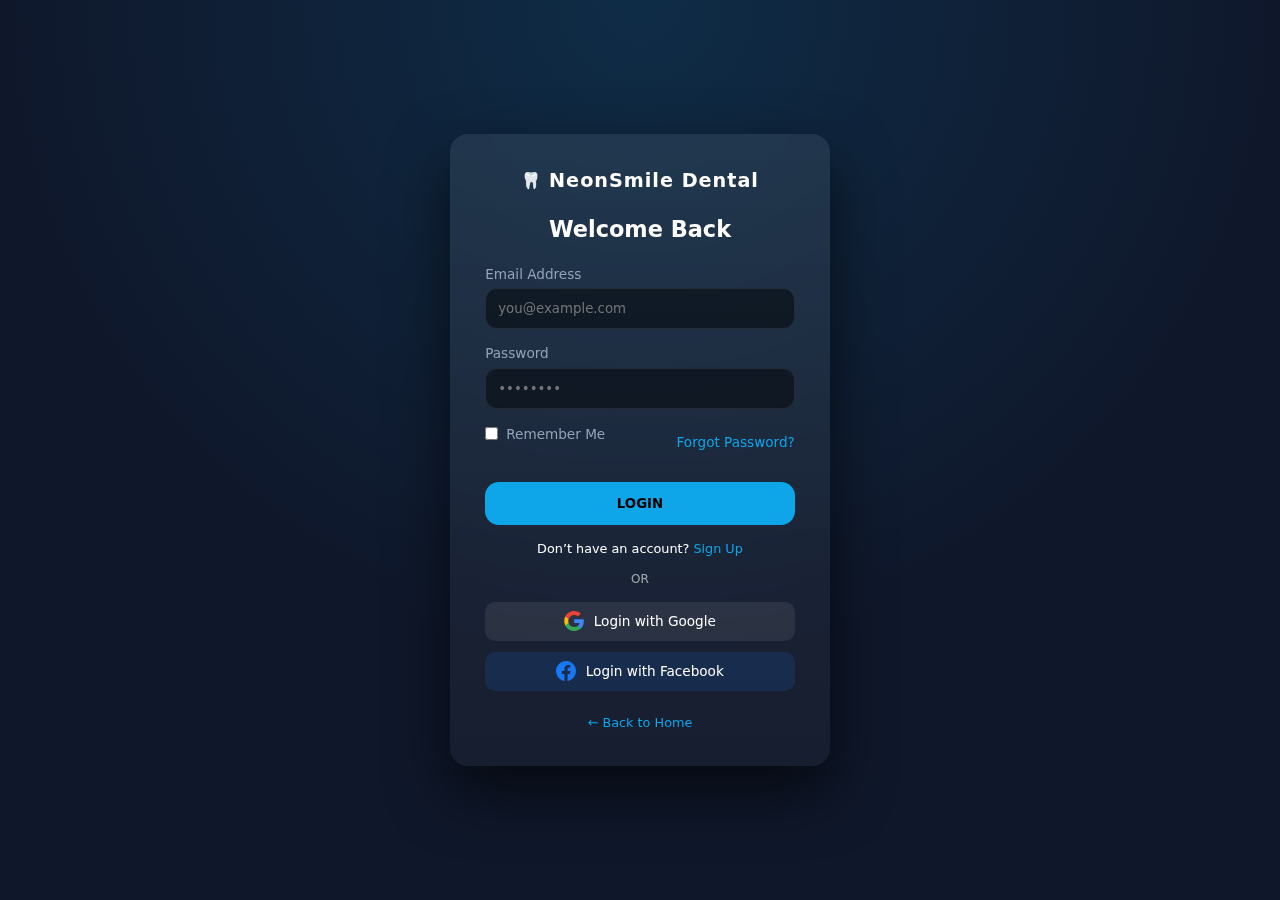
<file: login.html>
<!DOCTYPE html>
<html lang="en">

<head>
  <meta charset="UTF-8" />
  <meta name="viewport" content="width=device-width, initial-scale=1.0" />
  <title>Login | NeonSmile Dental</title>

  <!-- GLOBAL FAVICON -->
  <link rel="icon" href="assets/img/favicon.svg" type="image/svg+xml">

  <!-- MAIN STYLES -->
  <link rel="stylesheet" href="style.css" />
</head>

<body class="dark">

  <section class="login-page">
    <div class="login-card glass-panel">

      <!-- BRAND (CLICKABLE → HOME) -->
      <a href="index.html" class="brand">
        <span class="logo">🦷</span>
        <h2>NeonSmile Dental</h2>
      </a>

      <h3>Welcome Back</h3>

      <!-- LOGIN FORM -->
      <form class="login-form">
        <label>
          Email Address
          <input type="email" placeholder="you@example.com" required />
        </label>

        <label>
          Password
          <input type="password" placeholder="••••••••" required />
        </label>

        <div class="login-options">
          <label class="remember">
            <input type="checkbox" />
            Remember Me
          </label>

          <a href="#" class="forgot">Forgot Password?</a>
        </div>

        <button type="submit" class="btn-login">LOGIN</button>
      </form>

      <p class="signup">
        Don’t have an account?
        <a href="register.html">Sign Up</a>
      </p>

      <div class="divider">OR</div>

      <!-- SOCIAL LOGIN -->
      <div class="social-login">
        <button class="social-btn google">
          <svg width="20" height="20" viewBox="0 0 24 24">
            <path fill="#4285F4"
              d="M23.745 12.27c0-.79-.07-1.54-.19-2.27h-11.3v4.51h6.47c-.29 1.48-1.14 2.73-2.4 3.58v3h3.86c2.26-2.09 3.56-5.17 3.56-8.82z" />
            <path fill="#34A853"
              d="M12.255 24c3.24 0 5.95-1.08 7.93-2.91l-3.86-3c-1.08.72-2.45 1.15-4.07 1.15-3.13 0-5.78-2.12-6.73-4.96h-3.99v3.09c1.98 3.93 6.01 6.63 10.72 6.63z" />
            <path fill="#FBBC05"
              d="M5.525 14.28c-.24-.72-.38-1.49-.38-2.28s.14-1.56.38-2.28V6.63h-3.99c-.81 1.61-1.27 3.42-1.27 5.37s.46 3.76 1.27 5.37l3.99-3.09z" />
            <path fill="#EA4335"
              d="M12.255 4.75c1.77 0 3.35.61 4.6 1.8l3.42-3.42c-2.1-1.94-4.85-3.13-8.02-3.13-4.71 0-8.74 2.7-10.72 6.63l3.99 3.09c.95-2.84 3.6-4.97 6.73-4.97z" />
          </svg>
          Login with Google
        </button>

        <button class="social-btn facebook">
          <svg width="20" height="20" viewBox="0 0 24 24">
            <path fill="#1877F2"
              d="M24 12.073c0-6.627-5.373-12-12-12s-12 5.373-12 12c0 5.99 4.388 10.954 10.125 11.854v-8.385H7.078v-3.47h3.047V9.43c0-3.007 1.792-4.669 4.533-4.669 1.312 0 2.686.235 2.686.235v2.953H15.83c-1.491 0-1.956.925-1.956 1.874v2.25h3.328l-.532 3.47h-2.796v8.385C19.612 23.027 24 18.062 24 12.073z" />
          </svg>
          Login with Facebook
        </button>
      </div>

      <a href="index.html" class="back-home">← Back to Home</a>

    </div>
  </section>

</body>

</html>
</file>
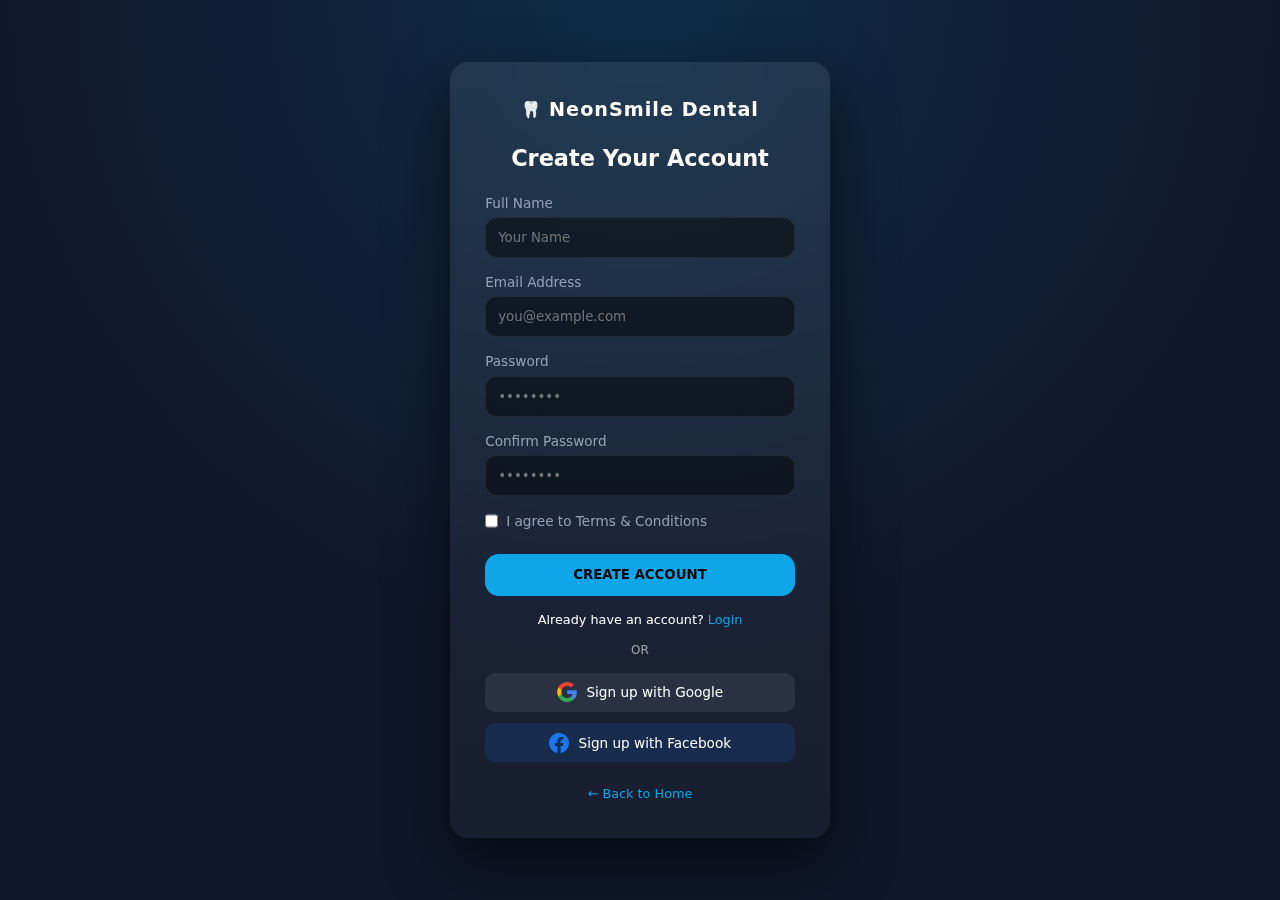
<file: register.html>
<!DOCTYPE html>
<html lang="en">

<head>
  <meta charset="UTF-8" />
  <meta name="viewport" content="width=device-width, initial-scale=1.0" />
  <title>Sign Up | NeonSmile Dental</title>

  <!-- GLOBAL FAVICON -->
  <link rel="icon" href="assets/img/favicon.svg" type="image/svg+xml">

  <!-- MAIN STYLES -->
  <link rel="stylesheet" href="style.css" />
</head>

<body class="dark">

  <section class="login-page">
    <div class="login-card glass-panel">

      <!-- BRAND (CLICKABLE → HOME) -->
      <a href="index.html" class="brand">
        <span class="logo">🦷</span>
        <h2>NeonSmile Dental</h2>
      </a>

      <h3>Create Your Account</h3>

      <!-- REGISTER FORM -->
      <form class="login-form">

        <label>
          Full Name
          <input type="text" placeholder="Your Name" required />
        </label>

        <label>
          Email Address
          <input type="email" placeholder="you@example.com" required />
        </label>

        <label>
          Password
          <input type="password" placeholder="••••••••" required />
        </label>

        <label>
          Confirm Password
          <input type="password" placeholder="••••••••" required />
        </label>

        <div class="login-options" style="justify-content:flex-start; margin-bottom:1.5rem;">
          <label class="remember" style="margin-bottom:0;">
            <input type="checkbox" required />
            I agree to Terms & Conditions
          </label>
        </div>

        <button type="submit" class="btn-login">
          CREATE ACCOUNT
        </button>
      </form>

      <p class="signup">
        Already have an account?
        <a href="login.html">Login</a>
      </p>

      <div class="divider">OR</div>

      <!-- SOCIAL SIGN UP -->
      <div class="social-login">
        <button class="social-btn google">
          <svg width="20" height="20" viewBox="0 0 24 24">
            <path fill="#4285F4"
              d="M23.745 12.27c0-.79-.07-1.54-.19-2.27h-11.3v4.51h6.47c-.29 1.48-1.14 2.73-2.4 3.58v3h3.86c2.26-2.09 3.56-5.17 3.56-8.82z" />
            <path fill="#34A853"
              d="M12.255 24c3.24 0 5.95-1.08 7.93-2.91l-3.86-3c-1.08.72-2.45 1.15-4.07 1.15-3.13 0-5.78-2.12-6.73-4.96h-3.99v3.09c1.98 3.93 6.01 6.63 10.72 6.63z" />
            <path fill="#FBBC05"
              d="M5.525 14.28c-.24-.72-.38-1.49-.38-2.28s.14-1.56.38-2.28V6.63h-3.99c-.81 1.61-1.27 3.42-1.27 5.37s.46 3.76 1.27 5.37l3.99-3.09z" />
            <path fill="#EA4335"
              d="M12.255 4.75c1.77 0 3.35.61 4.6 1.8l3.42-3.42c-2.1-1.94-4.85-3.13-8.02-3.13-4.71 0-8.74 2.7-10.72 6.63l3.99 3.09c.95-2.84 3.6-4.97 6.73-4.97z" />
          </svg>
          Sign up with Google
        </button>

        <button class="social-btn facebook">
          <svg width="20" height="20" viewBox="0 0 24 24">
            <path fill="#1877F2"
              d="M24 12.073c0-6.627-5.373-12-12-12s-12 5.373-12 12c0 5.99 4.388 10.954 10.125 11.854v-8.385H7.078v-3.47h3.047V9.43c0-3.007 1.792-4.669 4.533-4.669 1.312 0 2.686.235 2.686.235v2.953H15.83c-1.491 0-1.956.925-1.956 1.874v2.25h3.328l-.532 3.47h-2.796v8.385C19.612 23.027 24 18.062 24 12.073z" />
          </svg>
          Sign up with Facebook
        </button>
      </div>

      <a href="index.html" class="back-home">← Back to Home</a>

    </div>
  </section>

</body>

</html>
</file>
<file: style.css>
/* ========== CSS VARIABLES ========== */
:root {
  --bg-dark: #0f172a;
  --bg-light: #f8fafc;
  --card-bg: rgba(255, 255, 255, 0.04);
  --glass-bg: rgba(255, 255, 255, 0.06);
  --text: #ffffff;
  --text-muted: #94a3b8;
  --text-hover: #cbd5e1;

  /* Professional Medical Blue */
  --primary: #0ea5e9;
  --primary-dark: #0284c7;
  --neon: #0ea5e9;
  /* Kept for compatibility */

  --radius: 1rem;
  --blur: 16px;
  --shadow-soft: 0 10px 30px rgba(0, 0, 0, 0.25);
}

/* ========== BASE ========== */
* {
  box-sizing: border-box;
}

body {
  margin: 0;
  font-family: system-ui, sans-serif;
  background: var(--bg-dark);
  color: var(--text);
}

a {
  color: inherit;
  text-decoration: none;
}

/* ========== CONTAINERS ========== */
.container {
  width: min(92%, 1200px);
  margin: auto;
}

.narrow {
  width: min(92%, 760px);
  margin: auto;
}

/* ========== GRID ========== */
.grid-2 {
  display: grid;
  gap: 1.5rem;
  grid-template-columns: repeat(auto-fit, minmax(260px, 1fr));
}

.grid-3 {
  display: grid;
  gap: 1.5rem;
  grid-template-columns: repeat(auto-fit, minmax(340px, 1fr));
}

/* ========== BUTTONS ========== */
.btn-primary,
.btn-secondary {
  display: inline-block;
  padding: 0.5rem 1.2rem;
  border-radius: var(--radius);
  text-align: center;


}

.btn-primary {
  background: var(--neon);
  color: #000;
  font-weight: 600;
}

.btn-secondary {
  border: 1px solid var(--neon);
  color: var(--neon);
}

/* ========== GLASS ========== */
.glass-panel {
  background: var(--glass-bg);
  backdrop-filter: blur(var(--blur));
  border-radius: var(--radius);
  padding: 2rem;
}

/* ========== NEOMORPH ========== */
.neo-card {
  background: var(--card-bg);
  border-radius: var(--radius);
  padding: 1.5rem;
  box-shadow: var(--shadow-soft);
  text-align: center;
}

/* ========== AUTH ========== */
.auth-page {
  min-height: 100vh;
  display: grid;
  place-items: center;
}

.auth-card {
  width: min(92%, 420px);
}

.auth-brand {
  display: flex;
  gap: 0.5rem;
  justify-content: center;
  font-weight: 600;
  margin-bottom: 1rem;
}

.auth-form label {
  display: block;
  margin-bottom: 1rem;
}

.auth-form input {
  width: 100%;
  padding: 0.7rem;
  border-radius: var(--radius);
  border: none;
}

/* ========== DASHBOARD REBUILT ========== */

/* 1. Layout Structure */
.dashboard-layout {
  display: grid;
  grid-template-columns: 260px 1fr;
  min-height: 100vh;
}

/* 2. Sidebar (Desktop) */
.dashboard-sidebar {
  background: rgba(255, 255, 255, 0.04);
  padding: 2rem 1.5rem;
  display: flex;
  flex-direction: column;
  gap: 2rem;
  border-right: 1px solid rgba(255, 255, 255, 0.05);
  position: sticky;
  top: 0;
  height: 100vh;
  z-index: 100;
}

/* Sidebar Brand */
.sidebar-brand {
  display: flex;
  align-items: center;
  gap: 0.8rem;
  font-weight: 700;
  font-size: 1.3rem;
  color: #fff;
  justify-content: center;
  margin-bottom: 1rem;
  white-space: nowrap;
}

/* Sidebar Nav */
.sidebar-nav {
  display: flex;
  flex-direction: column;
  gap: 0.5rem;
}

.sidebar-nav a {
  padding: 0.9rem 1.2rem;
  border-radius: var(--radius);
  color: var(--text-muted);
  transition: all 0.3s ease;
  font-weight: 500;
}

.sidebar-nav a:hover,
.sidebar-nav a.active {
  background: rgba(0, 255, 213, 0.1);
  color: var(--neon);
}

/* Sidebar Actions (Bottom) */
.sidebar-actions {
  margin-top: auto;
  display: flex;
  flex-direction: column;
  gap: 1rem;
  padding-top: 2rem;
  border-top: 1px solid rgba(255, 255, 255, 0.1);
}

.theme-toggle-sidebar {
  background: transparent;
  border: 1px solid rgba(255, 255, 255, 0.1);
  color: var(--text);
  padding: 0.8rem;
  border-radius: var(--radius);
  cursor: pointer;
  display: flex;
  align-items: center;
  justify-content: center;
  gap: 0.5rem;
}

.theme-toggle-sidebar:hover {
  background: rgba(255, 255, 255, 0.05);
}

.sidebar-btn {
  display: block;
  text-align: center;
  padding: 0.8rem;
  border-radius: var(--radius);
  font-weight: 600;
}

.sidebar-btn.login {
  border: 1px solid var(--text-muted);
  color: var(--text);
}

.sidebar-btn.logout {
  background: rgba(255, 255, 255, 0.05);
  border: 1px solid rgba(255, 255, 255, 0.1);
  color: var(--text);
}

.sidebar-btn.logout:hover {
  background: rgba(255, 71, 71, 0.1);
  border-color: #ff4747;
  color: #ff4747;
}

.sidebar-btn.signup {
  background: var(--neon);
  color: #000;
}

/* 3. Dashboard Content Area */
.dashboard-content {
  padding: 2.5rem 3rem;
  overflow-x: hidden;
}

.dashboard-header {
  margin-bottom: 3rem;
  text-align: center;
}

/* 4. Dashboard Stats Grid (4 Cards) */
.dashboard-stats-grid {
  display: grid;
  grid-template-columns: repeat(4, 1fr);
  gap: 1.5rem;
  margin-bottom: 3rem;
}

.dash-card {
  background: var(--card-bg);
  border-radius: var(--radius);
  box-shadow: var(--shadow-soft);
  overflow: hidden;
  text-align: center;
  display: flex;
  flex-direction: column;
}

.dash-card-img {
  width: 100%;
  height: 140px;
  object-fit: cover;
  border-bottom: 1px solid rgba(255, 255, 255, 0.05);
}

.dash-card-content {
  padding: 1.5rem;
}

.dash-card h3 {
  font-size: 1.1rem;
  margin-bottom: 0.5rem;
  color: var(--text);
}

.stat-value {
  font-size: 1.5rem;
  font-weight: bold;
  color: var(--neon);
}

/* 5. Mobile Menu Header & Toggle */
.dashboard-mobile-header {
  display: none;
  /* Hidden on desktop */
}

/* Overlay Default */
.dashboard-overlay {
  display: none;
}


/* 6. Quick Action Cards */
.action-card {
  padding: 2.5rem 2rem;
  height: 100%;
  text-align: center;
  display: flex;
  flex-direction: column;
  align-items: center;
  justify-content: center;
}

.action-icon {
  font-size: 3rem;
  margin-bottom: 1.2rem;
  display: block;
}

.action-card h3 {
  margin-bottom: 0.8rem;
  color: var(--text);
}

.action-card p {
  color: var(--text-muted);
  font-size: 0.95rem;
  margin-bottom: 1.5rem;
}

/* 7. Shared Helper Classes */
.cta-strip {
  text-align: center;
  display: flex;
  flex-direction: column;
  align-items: center;
  justify-content: center;
}

/* ========== RESPONSIVE & MOBILE ========== */

/* Tablet (max-width: 1024px) */
@media (max-width: 1024px) {
  .dashboard-layout {
    grid-template-columns: 220px 1fr;
    /* Slimmer sidebar */
  }

  .dashboard-stats-grid {
    grid-template-columns: repeat(2, 1fr);
    /* 2x2 Layout */
  }
}

/* Mobile (max-width: 768px) */
@media (max-width: 768px) {
  .dashboard-layout {
    grid-template-columns: 1fr;
    /* Full width content */
    position: relative;
  }

  /* Hide sidebar by default */
  .dashboard-sidebar {
    position: fixed;
    top: 0;
    left: 0;
    height: 100vh;
    width: 280px;
    background: var(--bg-dark);
    z-index: 2000;
    transform: translateX(-100%);
    transition: transform 0.3s ease-in-out;
    box-shadow: 10px 0 30px rgba(0, 0, 0, 0.5);
    border-right: 1px solid rgba(255, 255, 255, 0.1);
  }

  .dashboard-sidebar.open {
    transform: translateX(0);
    /* Slide in */
  }

  /* Ensure Mobile Sidebar Styling */
  .dashboard-sidebar .sidebar-nav {
    margin-top: 1rem;
  }

  /* New Mobile Header */
  .dashboard-mobile-header {
    display: flex;
    align-items: center;
    justify-content: space-between;
    padding: 1rem 1.5rem;
    margin: -2rem -1.5rem 2rem -1.5rem;
    /* Negative margin to span full width */
    border-bottom: 1px solid rgba(255, 255, 255, 0.1);
    background: rgba(0, 0, 0, 0.2);
  }

  .mobile-brand {
    font-weight: 700;
    font-size: 1.2rem;
    color: #fff;
    display: flex;
    align-items: center;
    gap: 0.5rem;
  }

  /* Hamburger Toggle */
  .dashboard-nav-toggle {
    display: flex;
    align-items: center;
    justify-content: center;
    background: rgba(255, 255, 255, 0.1);
    color: var(--text);
    border: 1px solid rgba(255, 255, 255, 0.2);
    font-size: 1.2rem;
    width: 40px;
    height: 40px;
    border-radius: var(--radius);
    cursor: pointer;
  }

  /* Overlay */
  .dashboard-overlay {
    display: block;
    position: fixed;
    inset: 0;
    background: rgba(0, 0, 0, 0.6);
    z-index: 1900;
    backdrop-filter: blur(3px);
    opacity: 0;
    pointer-events: none;
    transition: opacity 0.3s ease;
  }

  body.dashboard-open .dashboard-overlay,
  .dashboard-sidebar.open+.dashboard-overlay {
    opacity: 1;
    pointer-events: auto;
  }

  /* Stack Cards on Mobile */
  .dashboard-stats-grid {
    grid-template-columns: 1fr;
  }

  .dashboard-content {
    padding: 2rem 1.5rem;
    /* padding-top adjusted by header flow */
  }

  /* Light Mode Fixes for Mobile Drawer */
  :root.light .dashboard-sidebar {
    background: #ffffff;
    border-right: 1px solid rgba(0, 0, 0, 0.1);
  }

  :root.light .dashboard-mobile-header {
    background: rgba(255, 255, 255, 0.5);
    border-bottom: 1px solid rgba(0, 0, 0, 0.1);
  }

  :root.light .mobile-brand {
    color: #000;
  }

  :root.light .dashboard-nav-toggle {
    color: var(--text);
    background: rgba(0, 0, 0, 0.05);
    border-color: rgba(0, 0, 0, 0.1);
  }
}



/* ========== NAVBAR ========== */
.nav-wrapper {
  position: sticky;
  top: 0;
  z-index: 100;
  background: rgba(0, 0, 0, 0.6);
  backdrop-filter: blur(12px);
}

.nav {
  display: flex;
  align-items: center;
  justify-content: space-between;
  padding: 1rem 0;
}

.nav-brand {
  display: flex;
  align-items: center;
  gap: 0.5rem;
  font-weight: 600;
}

.nav-links {
  list-style: none;
  display: flex;
  gap: 1.8rem;
  align-items: center;
  margin: 0;
  padding: 0;
}

.nav-links a {
  opacity: 0.85;
  transition: all 0.3s ease;
}

.nav-links a.active,
.nav-links a:hover:not(.btn-nav) {
  color: var(--neon);
  opacity: 1;
}

.btn-nav {
  padding: 0.5rem 1.4rem;
  border-radius: 999px;
  background: var(--neon);
  color: #000 !important;
  font-weight: 600;
}

.btn-nav:hover {
  background: #fff;
  transform: translateY(-2px);
  box-shadow: 0 4px 15px rgba(0, 255, 213, 0.3);
}

/* ========== HAMBURGER ========== */
.nav-toggle {
  display: none;
  background: none;
  border: none;
  color: var(--text);
  font-size: 1.5rem;
}

/* ========== MOBILE NAV ========== */
@media (max-width: 820px) {
  .nav-toggle {
    display: block;
  }

  .nav-links {
    position: absolute;
    top: 100%;
    left: 0;
    right: 0;
    background: rgba(0, 0, 0, 0.9);
    flex-direction: column;
    gap: 1rem;
    padding: 1.5rem 0;
    display: none;
  }

  .nav-links.open {
    display: flex;
  }
}

/* ========== SECTIONS ========== */
.section {
  padding: clamp(2rem, 4vw, 3.5rem) 0;
}

.section.alt {
  background: rgba(255, 255, 255, 0.02);
}

.section h1,
.section h2,
.section h3,
.section p {
  text-align: center;
}

.section h2 {
  margin-bottom: 2.5rem;
}

/* ========== HERO SPLIT (HOME 2) ========== */
.hero-split {
  display: grid;
  grid-template-columns: 1.1fr 0.9fr;
  gap: 2.5rem;
  align-items: center;
}

.hero-text h1 {
  font-size: clamp(2rem, 4vw, 2.8rem);
  margin-bottom: 0.8rem;
}

.hero-text p {
  max-width: 520px;
  margin: 0 auto 2rem;
  color: var(--text-muted);
}

.hero-actions {
  display: flex;
  gap: 1rem;
  justify-content: center;
  flex-wrap: wrap;
}

/* ========== HERO IMAGES GRID ========== */
.hero-images {
  display: grid;
  grid-template-columns: repeat(2, 1fr);
  gap: 1rem;
}

.hero-images img {
  width: 100%;
  height: 180px;
  object-fit: cover;
  border-radius: var(--radius);
}

.hero-images img:first-child {
  grid-column: span 2;
  height: 240px;
}

/* ========== GRID 4 ========== */
.grid-4 {
  display: grid;
  gap: 1.5rem;
  grid-template-columns: repeat(auto-fit, minmax(220px, 1fr));
}

/* ========== IMAGE BLOCKS ========== */
.image-block img,
.neo-card img {
  width: 100%;
  height: 200px;
  object-fit: cover;
  border-radius: var(--radius);
  margin-bottom: 1rem;
}

/* ========== PAGE HERO (SERVICES ETC) ========== */
.page-hero {
  padding: clamp(2.5rem, 5vw, 4rem) 0;
}

.page-hero h1 {
  font-size: clamp(2rem, 4.5vw, 2.8rem);
}

.page-hero p {
  max-width: 640px;
  margin: 1rem auto 0;
  color: var(--text-muted);
}

/* ========== CTA STRIP ========== */
.cta-strip {
  background: linear-gradient(135deg,
      rgba(14, 165, 233, 0.12),
      rgba(14, 165, 233, 0.04));
  border-radius: var(--radius);
}

.cta-strip p {
  max-width: 600px;
  margin: 1rem auto 2rem;
}

/* ========== RESPONSIVE FIXES ========== */
@media (max-width: 900px) {
  .hero-split {
    grid-template-columns: 1fr;
    text-align: center;
  }

  .hero-images {
    grid-template-columns: 1fr;
  }

  .hero-images img:first-child {
    grid-column: span 1;
    height: 200px;
  }
}

/* ========== HOME 1 HERO ========== */
.hero {
  position: relative;
  min-height: 75vh;
  display: grid;
  place-items: center;
  overflow: hidden;
}

.hero-home-1 {
  background: linear-gradient(180deg,
      rgba(0, 0, 0, 0.7),
      rgba(0, 0, 0, 0.9));
}

.hero-bg {
  position: absolute;
  inset: 0;
  background-image: url("https://images.unsplash.com/photo-1588776814546-1ffcf47267a5");
  background-size: cover;
  background-position: center;
  opacity: 0.25;
  z-index: 0;
}

.hero-glass {
  position: relative;
  z-index: 1;

  /* REMOVE GLASS EFFECT */
  background: transparent;
  backdrop-filter: none;

  border-radius: 0;
  padding: clamp(2rem, 5vw, 4rem);
  max-width: 900px;
  text-align: center;
}

.hero-glass h1 {
  font-size: clamp(2.4rem, 5vw, 3.5rem);
  margin-bottom: 1rem;
}

.hero-glass p {
  max-width: 620px;
  margin: 0 auto 2rem;
  color: var(--text-muted);
}


/* ========== CONTACT PAGE ========== */
.contact-form {
  display: grid;
  gap: 1rem;
}

.contact-form input,
.contact-form textarea {
  width: 100%;
  padding: 0.75rem;
  border-radius: var(--radius);
  border: none;
  background: rgba(255, 255, 255, 0.08);
  color: var(--text);
}

.contact-form label {
  display: grid;
  gap: 0.4rem;
  text-align: left;
}

.contact-info {
  display: flex;
  flex-direction: column;
  gap: 1rem;
  justify-content: center;
}

.rounded-img {
  width: 100%;
  max-height: 260px;
  object-fit: cover;
  border-radius: var(--radius);
}

/* SOCIAL ICONS */
.social-icons {
  display: flex;
  justify-content: center;
  gap: 1.5rem;
  margin-top: 2rem;
}


/* RESET */
* {
  box-sizing: border-box;
  margin: 0;
  padding: 0;
  font-family: system-ui, sans-serif;
}

/* PAGE BACKGROUND */
.login-page {
  min-height: 100vh;
  display: grid;
  place-items: center;
  background: radial-gradient(circle at top,
      #3b2a1d,
      #140c06);
}

/* LOGIN CARD */
.login-card {
  width: 380px;
  background: linear-gradient(180deg,
      rgba(255, 255, 255, 0.08),
      rgba(255, 255, 255, 0.03));
  backdrop-filter: blur(18px);
  border-radius: 18px;
  padding: 2.2rem;
  color: #fff;
  box-shadow: 0 25px 60px rgba(0, 0, 0, 0.6);
  text-align: center;
}

.auth-form label,
.login-form label {
  color: #fff;
  /* Ensure label text is white/visible */
}

.login-options .remember {
  display: flex;
  align-items: center;
  gap: 0.5rem;
  justify-content: flex-start;
  text-align: left;
}

.login-options .remember input {
  margin: 0;
  width: auto;
}

/* BRAND */
.brand {
  display: flex;
  justify-content: center;
  align-items: center;
  gap: 0.5rem;
  margin-bottom: 1.5rem;
}

.brand h2 {
  font-size: 1.3rem;
  letter-spacing: 1px;
}

/* HEADINGS */
.login-card h3 {
  margin-bottom: 1.5rem;
  font-size: 1.4rem;
}

/* FORM */
.login-form label {
  display: block;
  text-align: left;
  font-size: 0.85rem;
  margin-bottom: 1rem;
  color: #e6e6e6;
}

.login-form input {
  width: 100%;
  margin-top: 0.4rem;
  padding: 0.7rem;
  border-radius: 10px;
  border: none;
  background: rgba(0, 0, 0, 0.4);
  color: #fff;
}

/* OPTIONS */
.login-options {
  display: flex;
  justify-content: space-between;
  align-items: center;
  font-size: 0.75rem;
  margin-bottom: 1.4rem;
}

.forgot {
  color: #e3a04f;
}

/* BUTTON */
.btn-login {
  width: 100%;
  padding: 0.8rem;
  border-radius: 12px;
  border: none;
  background: #e3a04f;
  font-weight: 600;
  cursor: pointer;
}

/* SIGNUP */
.signup {
  font-size: 0.8rem;
  margin: 1rem 0;
}

.signup a {
  color: #e3a04f;
}

/* DIVIDER */
.divider {
  font-size: 0.75rem;
  opacity: 0.6;
  margin: 1rem 0;
}

/* SOCIAL */
.social-login {
  display: flex;
  gap: 0.8rem;
}

.social-login button {
  flex: 1;
  padding: 0.6rem;
  border-radius: 10px;
  border: none;
  background: rgba(255, 255, 255, 0.08);
  color: #fff;
  cursor: pointer;
}

/* BACK */
.back-home {
  display: block;
  margin-top: 1.5rem;
  font-size: 0.8rem;
  color: #e3a04f;
}


/* ================= LOGIN / REGISTER ================= */

.login-page {
  min-height: 100vh;
  display: grid;
  place-items: center;
  background: radial-gradient(circle at top,
      rgba(0, 255, 213, 0.12),
      #0b0f14 60%);
}

.login-card {
  width: 380px;
  padding: 2.2rem;
  border-radius: 18px;
  text-align: center;
}

/* BRAND */
.brand {
  display: flex;
  align-items: center;
  justify-content: center;
  gap: 0.5rem;
  text-decoration: none;
  color: inherit;
  margin-bottom: 1.5rem;
}

.brand h2 {
  font-size: 1.2rem;
  font-weight: 600;
}

/* FORM */
.login-form label {
  display: block;
  text-align: left;
  font-size: 0.85rem;
  margin-bottom: 1rem;
  color: var(--text-muted);
}

.login-form input {
  width: 100%;
  margin-top: 0.4rem;
  padding: 0.75rem;
  border-radius: 12px;
  background: rgba(0, 0, 0, 0.45);
  border: 1px solid rgba(255, 255, 255, 0.08);
  color: #fff;
}

/* OPTIONS */
.login-options {
  display: flex;
  justify-content: space-between;
  align-items: center;
  font-size: 0.75rem;
  margin-bottom: 1.5rem;
}

.forgot {
  color: var(--neon);
}

/* BUTTON */
.btn-login {
  width: 100%;
  padding: 0.85rem;
  border-radius: 14px;
  border: none;
  background: var(--neon);
  color: #000;
  font-weight: 600;
  cursor: pointer;
}

/* TEXT */
.signup {
  font-size: 0.8rem;
  margin: 1rem 0;
}

.signup a {
  color: var(--neon);
}

.divider {
  font-size: 0.75rem;
  opacity: 0.6;
  margin: 1rem 0;
}

/* SOCIAL */
.social-login {
  display: flex;
  gap: 0.8rem;
}

.social-btn {
  flex: 1;
  padding: 0.6rem;
  border-radius: 12px;
  background: rgba(255, 255, 255, 0.06);
  border: none;
  color: #fff;
  cursor: pointer;
}

/* BACK HOME */
.back-home {
  display: inline-block;
  margin-top: 1.5rem;
  font-size: 0.8rem;
  color: var(--neon);
}

/* ================= LOGIN PAGE ================= */

.login-page {
  min-height: 100vh;
  display: grid;
  place-items: center;
  background: radial-gradient(circle at top,
      rgba(14, 165, 233, 0.15),
      var(--bg-dark) 60%);
}

.login-card {
  width: 380px;
  padding: 2.2rem;
  border-radius: 18px;
  text-align: center;
}

/* BRAND */
.brand {
  display: flex;
  align-items: center;
  justify-content: center;
  gap: 0.5rem;
  text-decoration: none;
  color: inherit;
  margin-bottom: 1.5rem;
}

.brand h2 {
  font-size: 1.2rem;
  font-weight: 600;
}

/* FORM */
.login-form label {
  display: block;
  text-align: left;
  font-size: 0.85rem;
  margin-bottom: 1rem;
  color: var(--text-muted);
}

.login-form input {
  width: 100%;
  margin-top: 0.4rem;
  padding: 0.75rem;
  border-radius: 12px;
  background: rgba(0, 0, 0, 0.45);
  border: 1px solid rgba(255, 255, 255, 0.08);
  color: #fff;
}

/* OPTIONS */
.login-options {
  display: flex;
  justify-content: space-between;
  align-items: center;
  font-size: 0.85rem;
  margin: 1rem 0 1.5rem;
}

.remember {
  display: flex;
  align-items: center;
  gap: 0.6rem;
  cursor: pointer;
}

.remember input {
  width: 1.1rem;
  height: 1.1rem;
  cursor: pointer;
  margin: 0;
}

.forgot {
  color: var(--neon);
}

/* LOGIN BUTTON */
.btn-login {
  width: 100%;
  padding: 0.85rem;
  border-radius: 14px;
  border: none;
  background: var(--neon);
  color: #000;
  font-weight: 600;
  cursor: pointer;
}

/* TEXT */
.signup {
  font-size: 0.8rem;
  margin: 1rem 0;
}

.signup a {
  color: var(--neon);
}

.divider {
  font-size: 0.75rem;
  opacity: 0.6;
  margin: 1rem 0;
}

/* SOCIAL LOGIN */
.social-login {
  display: flex;
  flex-direction: column;
  gap: 0.7rem;
}

.social-btn {
  display: flex;
  align-items: center;
  justify-content: center;
  gap: 0.6rem;
  padding: 0.7rem;
  border-radius: 12px;
  border: none;
  cursor: pointer;
  font-size: 0.85rem;
  font-weight: 500;
}

.social-btn span {
  font-weight: bold;
}

/* GOOGLE */
.social-btn.google {
  background: rgba(255, 255, 255, 0.08);
  color: #ffffff;
}

/* FACEBOOK */
.social-btn.facebook {
  background: rgba(24, 119, 242, 0.15);
  color: #ffffff;
}

/* BACK HOME */
.back-home {
  display: inline-block;
  margin-top: 1.5rem;
  font-size: 0.8rem;
  color: var(--neon);
}

:root.light body {
  background: var(--bg-light);
  color: #0b0f14;
}

/* text */
:root.light {
  --text: #0b0f14;
  --text-muted: #4b5563;
}

/* cards & glass */
:root.light .neo-card,
:root.light .login-card,
:root.light .auth-card {
  background: #ffffff;
  box-shadow: 0 10px 30px rgba(0, 0, 0, 0.1);
}

:root.light .glass-panel {
  background: rgba(255, 255, 255, 0.9);
  backdrop-filter: blur(12px);
}

/* navbar */
:root.light .nav-wrapper {
  background: rgba(255, 255, 255, 0.85);
}

/* inputs */
:root.light input,
:root.light textarea {
  background: #ffffff;
  color: #0b0f14;
  border: 1px solid rgba(0, 0, 0, 0.1);
}

/* mobile menu */
:root.light .nav-links {
  background: #ffffff;
}

/* login page background */
:root.light .login-page {
  background: radial-gradient(circle at top,
      rgba(0, 255, 213, 0.15),
      var(--bg-light) 60%);
}


.theme-toggle {
  background: none;
  border: none;
  cursor: pointer;
  font-size: 1.2rem;
  line-height: 1;
  padding: 0;
  display: flex;
  align-items: center;
  justify-content: center;

  color: var(--text);
  transition: transform 0.2s ease, opacity 0.2s ease;
}

.theme-toggle:hover {
  transform: scale(1.15);
  opacity: 0.85;
}


/* ================= MOBILE AUTH BUTTON FIX ================= */
@media (max-width: 820px) {

  /* Stack auth buttons properly */
  .nav-links .btn-nav {
    width: 100%;
    margin: 0.4rem auto;
    /* 👈 space between buttons */
    text-align: center;
    display: block;
  }

  /* Extra spacing from menu items */
  .nav-links {
    padding-bottom: 1.5rem;
  }
}

/* ================= FOOTER ================= */

.site-footer {
  margin-top: 4rem;
  padding: 3rem 0 1.5rem;
  background: rgba(255, 255, 255, 0.03);
}

.footer-container {
  display: grid;
  gap: 2.5rem;
  grid-template-columns: repeat(auto-fit, minmax(220px, 1fr));
}

.footer-brand p {
  margin: 0.8rem 0 1.2rem;
  color: var(--text-muted);
  font-size: 0.9rem;
}

.footer-logo {
  display: flex;
  align-items: center;
  gap: 0.6rem;
  font-weight: 600;
  font-size: 1.1rem;
}

.footer-col h4 {
  margin-bottom: 1rem;
  font-size: 1rem;
}

.footer-col a {
  display: block;
  margin-bottom: 0.6rem;
  font-size: 0.9rem;
  color: var(--text-muted);
}

.footer-col a:hover {
  color: var(--neon);
}

/* SOCIAL ICONS */
.footer-social {
  display: flex;
  gap: 0.8rem;
}

.footer-social a {
  width: 38px;
  height: 38px;
  display: grid;
  place-items: center;
  border-radius: 50%;
  background: rgba(255, 255, 255, 0.08);
  font-size: 1rem;
}

.footer-social a:hover {
  background: var(--neon);
  color: #000;
}

/* FOOTER BOTTOM */
.footer-bottom {
  text-align: center;
  margin-top: 2.5rem;
  padding-top: 1.2rem;
  font-size: 0.85rem;
  color: var(--text-muted);
  border-top: 1px solid rgba(255, 255, 255, 0.08);
}


/* ================= BLOG DETAIL PAGE ================= */

/* Article images */
.article-img {
  width: 100%;
  max-width: 100%;
  height: auto;

  max-height: 420px;
  /* ✅ prevents giant images */
  object-fit: cover;

  border-radius: var(--radius);
  margin: 2rem auto;
  display: block;
}

/* Article text spacing */
article.section p {
  line-height: 1.7;
  margin: 1.2rem 0;
  text-align: center;
}

/* Headings inside article */
article.section h2,
article.section h3 {
  margin-top: 3rem;
  margin-bottom: 1rem;
  text-align: center;
}

/* Lists */
.center-list {
  list-style: disc;
  padding-left: 1.2rem;
  margin: 1.5rem auto;
  max-width: 600px;
}

.center-list li {
  margin-bottom: 0.6rem;
}

@media (max-width: 768px) {
  .article-img {
    max-height: 260px;
  }
}


/* ================= CALM SECTION FIX ================= */

.calm-section {
  display: grid;
  grid-template-columns: 1fr 1fr;
  align-items: center;
  gap: 3rem;
}

.calm-image img {
  width: 100%;
  height: 340px;
  object-fit: cover;
  border-radius: var(--radius);
}

.calm-content {
  max-width: 520px;
}

.calm-content h2 {
  text-align: left;
  margin-bottom: 0.6rem;
}

.calm-content h3 {
  margin-bottom: 1.2rem;
  color: var(--neon);
}

.calm-content p {
  text-align: left;
  color: var(--text-muted);
  margin-bottom: 1rem;
  line-height: 1.7;
}

/* MOBILE FIX */
@media (max-width: 900px) {
  .calm-section {
    grid-template-columns: 1fr;
    text-align: center;
  }

  .calm-content {
    max-width: 100%;
  }

  .calm-content h2,
  .calm-content h3,
  .calm-content p {
    text-align: center;
  }

  .calm-image img {
    height: 260px;
  }
}


/* FIX SERVICE CARD LAYOUT */
.service-card {
  display: flex;
  flex-direction: column;
  height: 100%;
}

.service-card img {
  width: 100%;
  height: 220px;
  object-fit: cover;
  border-radius: 14px;
}

.service-card p {
  margin-bottom: 1rem;
}

.service-card a {
  margin-top: auto;
  align-self: flex-start;
}

.service-card .btn-secondary {
  margin: 1rem auto 0;
  /* centers horizontally */
  display: block;
  /* required for margin auto */
}

/* ================= HERO TEXT VISIBILITY FIX ================= */
/* DO NOT REMOVE EXISTING CODE – THIS IS AN ADD-ON */

.hero-home-1::before {
  content: "";
  position: absolute;
  inset: 0;
  background: rgba(0, 0, 0, 0.45);
  /* contrast layer */
  z-index: 0;
}

.hero-home-1 {
  position: relative;
}

/* ensure content stays above overlay */
.hero-glass {
  position: relative;
  z-index: 2;
}

/* stronger readable text */
.hero-glass h1 {
  color: #ffffff;
  text-shadow: 0 4px 18px rgba(0, 0, 0, 0.85);
}

.hero-glass p {
  color: #e5e7eb;
  text-shadow: 0 2px 10px rgba(0, 0, 0, 0.7);
}

/* buttons visibility on image */
.hero-actions .btn-primary,
.hero-actions .btn-secondary {
  box-shadow: 0 6px 20px rgba(0, 0, 0, 0.45);
}


.doctor-card p {
  margin-bottom: 1.2rem;
  /* space between text and button */
}

.doctor-card .btn-secondary {
  margin-top: 0.5rem;
  display: block;
  width: fit-content;
  margin-left: auto;
  margin-right: auto;
  /* center button */
}


.blog-card {
  display: flex;
  flex-direction: column;
}

.blog-card .btn-secondary {
  margin-top: auto;
}



.service-card .btn-secondary,
.blog-card .btn-secondary,
.doctor-card .btn-secondary {
  display: block;
  margin: 0 auto;
  margin-top: auto;
}





/* ================= NEW USER FIXES ================= */

/* 1. Login/Signup Text Hover Visibility */
.signup a:hover,
.back-home:hover,
.forgot:hover {
  text-decoration: underline;
  opacity: 0.8;
}

/* 2. Hero Button Hover Effects */
.hero-actions .btn-primary {
  transition: transform 0.2s, box-shadow 0.2s;
}

.hero-actions .btn-primary:hover {
  transform: translateY(-2px);
  box-shadow: 0 0 20px rgba(0, 255, 213, 0.6);
}

.hero-actions .btn-secondary {
  transition: background 0.2s, color 0.2s;
}

.hero-actions .btn-secondary:hover {
  background: var(--neon);
  color: #000;
}

/* 3. Contact Page Social Icons Hover */
.social-icons a {
  transition: transform 0.2s, color 0.2s;
  display: inline-block;
}

.social-icons a:hover {
  transform: scale(1.15);
}

/* 4. Footer Social Icons (SVG) */
.footer-social a svg {
  width: 20px;
  height: 20px;
  fill: currentColor;
}

.footer-social a:hover {
  background: var(--neon);
  color: #000;
}

/* 5. Sidebar Light Mode Fix */
:root.light .dashboard-sidebar {
  background: #ffffff;
  /* Explicit white background for sidebar in light mode */
  border-right: 1px solid rgba(0, 0, 0, 0.1);
}

:root.light .sidebar-brand {
  color: var(--text);
  /* Dark text for brand name */
}

:root.light .sidebar-nav a {
  color: var(--text-muted);
}

:root.light .sidebar-nav a:hover,
:root.light .sidebar-nav a.active {
  background: rgba(0, 0, 0, 0.05);
  /* Subtle background for active/hover */
  color: var(--neon);
  /* Keep accent color or change to blue/darker if needed */
}

:root.light .theme-toggle-sidebar {
  color: var(--text);
  border-color: rgba(0, 0, 0, 0.1);
}

:root.light .theme-toggle-sidebar:hover {
  background: rgba(0, 0, 0, 0.05);
}

/* 5. Fix Login Checkbox Alignment */
.login-options label {
  cursor: pointer;
}

/* ================= SERVICE DETAILS FIX ================= */

/* Layout Container */
.service-details-layout {
  align-items: start;
  /* Aligns both columns to the top */
}

/* Text Content (Left Column) */
.service-content {
  text-align: left;
}

.service-content h2,
.service-content h3,
.service-content p {
  text-align: left;
}

.service-content h2 {
  font-size: 1.8rem;
  margin-bottom: 1rem;
  margin-top: 0;
}

.service-content h3 {
  font-size: 1.4rem;
  margin-top: 2rem;
  margin-bottom: 1rem;
  color: var(--neon);
}

.service-content p {
  color: var(--text-muted);
  line-height: 1.7;
  margin-bottom: 1rem;
}

/* Detail List (Bullet Points) */
.detail-list {
  text-align: left;
  list-style: none;
  /* Custom bullets */
  padding: 0;
  margin: 1rem 0;
}

.detail-list li {
  position: relative;
  padding-left: 1.5rem;
  margin-bottom: 0.8rem;
  color: var(--text-muted);
  line-height: 1.6;
}

.detail-list li::before {
  content: "•";
  color: var(--neon);
  font-size: 1.5rem;
  position: absolute;
  left: 0;
  top: -0.2rem;
}

/* Summary Card (Right Column) */
.summary-card {
  padding: 2rem;
  position: sticky;
  top: 100px;
  /* Optional: sticking effect */
}

.summary-card h3 {
  text-align: center;
  /* Keep card heading centered? Or user wants all aligned? keeping center for card usually looks better, let's keep it center or adjust if requested */
  margin-bottom: 1.5rem;
  border-bottom: 1px solid rgba(255, 255, 255, 0.1);
  padding-bottom: 1rem;
}

.info-row {
  display: flex;
  justify-content: space-between;
  margin-bottom: 1rem;
  font-size: 0.95rem;
  padding-bottom: 0.5rem;
  border-bottom: 1px solid rgba(255, 255, 255, 0.05);
}

.info-row:last-of-type {
  border-bottom: none;
  margin-bottom: 2rem;
}

.info-row span {
  color: var(--text-muted);
}

.info-row strong {
  color: #fff;
}

.btn-primary.full {
  display: block;
  width: 100%;
}

/* ================= DOCTOR PROFILE FIX ================= */

/* Profile Grid (Top Section) */
.profile-grid {
  align-items: center;
  gap: 3rem;
}

.profile-image-container {
  display: flex;
  justify-content: center;
}

.doctor-main-img {
  width: 100%;
  max-width: 400px;
  height: 480px;
  /* Taller portrait aspect ratio */
  object-fit: cover;
  border-radius: var(--radius);
  box-shadow: var(--shadow-soft);
}

/* Info Column Fix */
.doctor-content-fix {
  text-align: left;
  padding: 2.5rem;
  background: rgba(255, 255, 255, 0.03);
  /* Lighter glass */
  backdrop-filter: blur(20px);
}

.doctor-content-fix h1 {
  line-height: 1.1;
}

.doctor-content-fix p {
  color: var(--text-muted);
  font-size: 1.05rem;
  line-height: 1.7;
  margin-bottom: 1.2rem;
}

/* Mobile Fixes for Doctor Page */
@media (max-width: 900px) {
  .profile-grid {
    grid-template-columns: 1fr;
    text-align: center;
  }

  .doctor-content-fix {
    text-align: center;
    padding: 2rem;
  }

  .doctor-content-fix h1,
  .doctor-content-fix h2 {
    text-align: center !important;
  }

  .doctor-main-img {
    height: 380px;
    max-width: 100%;
  }
}

/* ================= BLOG ARTICLE ================= */

/* Article Layout */
.article-layout {
  display: flex;
  flex-direction: column;
  gap: 2rem;
}

/* Main Image */
.article-img {
  width: 100%;
  border-radius: var(--radius);
  object-fit: cover;
  box-shadow: var(--shadow-soft);
  margin-bottom: 2rem;
}

.main-img {
  height: 400px;
  /* Reduced from default to fit better */
}

.content-img {
  height: 320px;
  margin: 1.5rem 0;
}

/* Article Text Content */
.article-content {
  max-width: 800px;
  margin: 0 auto;
  text-align: left;
  /* Ensure text is left aligned for readability */
}

.article-content h2 {
  font-size: 1.8rem;
  margin-top: 2.5rem;
  margin-bottom: 1rem;
  color: #fff;
  text-align: left;
}

.article-content h3 {
  font-size: 1.4rem;
  margin-top: 2rem;
  margin-bottom: 0.8rem;
  color: var(--neon);
  text-align: left;
}

.article-content p {
  line-height: 1.8;
  color: var(--text-muted);
  margin-bottom: 1.2rem;
  font-size: 1.05rem;
  text-align: left;
}

.intro-text {
  font-size: 1.2rem;
  font-weight: 500;
  color: #fff;
  line-height: 1.6;
}

/* Process Steps */
.process-steps {
  margin: 2rem 0;
  padding-left: 1rem;
  border-left: 2px solid var(--neon);
}

.process-steps h3 {
  margin-top: 1.5rem;
}

.process-steps h3:first-child {
  margin-top: 0;
}

/* Article Lists */
.article-list {
  margin: 2rem 0;
}
</file>
